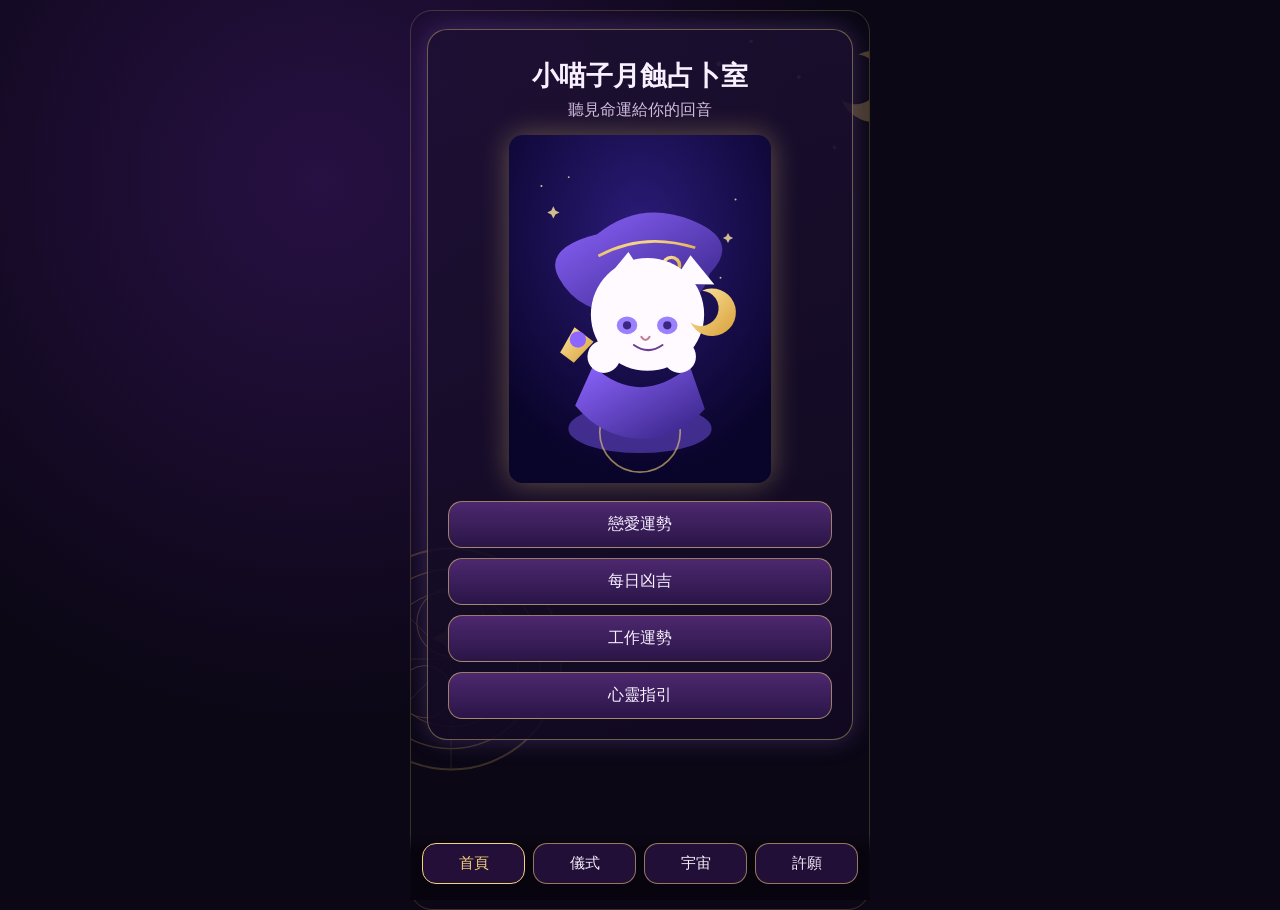
<file: index.html>
<!doctype html>
<html lang="zh-Hant">
  <head>
    <meta charset="UTF-8" />
    <meta name="viewport" content="width=device-width, initial-scale=1.0" />
    <title>小喵子月蝕占卜室</title>
    <meta name="description" content="小喵子月蝕占卜室｜聽見命運給你的回音" />
    <link rel="icon" type="image/svg+xml" href="assets/favicon.svg" />
    <link rel="stylesheet" href="styles.css" />
  </head>
  <body>
    <div class="app-shell">
      <img class="bg-moon" src="assets/moon-stars.svg" alt="月亮星光背景" />
      <img class="bg-circle" src="assets/magic-circle.svg" alt="魔法陣背景" />

      <main id="app" class="screen-wrap"></main>

      <nav class="bottom-nav">
        <button data-nav="home" class="nav-btn active">首頁</button>
        <button data-nav="ritual" class="nav-btn">儀式</button>
        <button data-nav="cosmos" class="nav-btn">宇宙</button>
        <button data-nav="wish" class="nav-btn">許願</button>
      </nav>
    </div>

    <div id="wish-modal" class="modal hidden" role="dialog" aria-modal="true" aria-labelledby="wish-title">
      <div class="modal-card">
        <h3 id="wish-title">願望已送出</h3>
        <p>今夜的月光會替你保存心願。你可以把它藏在心裡，也可以帶著它慢慢往前走。</p>
        <button id="close-wish" class="primary-btn">收下祝福</button>
      </div>
    </div>

    <script src="script.js"></script>
  </body>
</html>
</file>
<file: styles.css>
:root {
  --bg: #0b0715;
  --panel: rgba(30, 17, 52, 0.78);
  --panel-2: rgba(18, 10, 34, 0.9);
  --gold: #f3d47a;
  --gold-2: #c9a03e;
  --text: #f8f0ff;
  --muted: #d2bddf;
  --accent: #b07dff;
}
* { box-sizing: border-box; }
body {
  margin: 0;
  min-height: 100vh;
  font-family: "Noto Sans TC", "PingFang TC", "Microsoft JhengHei", sans-serif;
  color: var(--text);
  background: radial-gradient(circle at 25% 20%, #271043, var(--bg) 45%), #06030d;
}
.app-shell {
  max-width: 460px;
  min-height: 100vh;
  margin: 0 auto;
  position: relative;
  padding: 18px 16px 92px;
  overflow: hidden;
}
.bg-moon,.bg-circle{position:absolute;pointer-events:none;opacity:.25}
.bg-moon{top:10px;right:-50px;width:250px}
.bg-circle{bottom:120px;left:-90px;width:260px}
.screen-wrap { position: relative; z-index: 2; }
.card {
  background: linear-gradient(165deg, var(--panel), var(--panel-2));
  border: 1px solid rgba(243, 212, 122, 0.4);
  border-radius: 20px;
  padding: 20px;
  box-shadow: 0 0 24px rgba(176, 125, 255, 0.25);
}
.title { font-size: 1.7rem; margin: 8px 0 6px; text-align: center; }
.subtitle { text-align: center; color: var(--muted); margin: 0 0 14px; }
.emblem { width: 68%; display: block; margin: 8px auto 18px; filter: drop-shadow(0 0 14px rgba(243,212,122,.35)); }
.grid { display: grid; gap: 10px; }
.primary-btn,.option-btn,.nav-btn {
  border: 1px solid rgba(243, 212, 122, 0.55);
  background: linear-gradient(180deg, #4d286f, #2a1547);
  color: var(--text);
  border-radius: 14px;
  padding: 12px 14px;
  font-size: 1rem;
}
.primary-btn:active,.option-btn:active,.nav-btn:active { transform: translateY(1px) scale(0.995); }
.primary-btn:hover,.option-btn:hover,.nav-btn:hover { box-shadow: 0 0 18px rgba(243,212,122,.3); }
.small { font-size: .9rem; color: var(--muted); }
.bottom-nav {
  position: fixed;
  left: 50%; transform: translateX(-50%);
  bottom: 0; width: min(460px, 100%);
  display: grid; grid-template-columns: repeat(4, 1fr);
  gap: 8px; padding: 10px 12px 16px;
  background: linear-gradient(180deg, transparent, rgba(8,4,14,.95) 30%);
}
.nav-btn { padding: 10px 6px; font-size: .92rem; background: rgba(38,17,62,.9); }
.nav-btn.active { border-color: var(--gold); color: var(--gold); }
.ritual-wrap { text-align: center; }
.hold-area { margin: 18px auto 8px; width: 220px; height: 220px; position: relative; }
.hold-ring {
  width: 220px; height: 220px; border-radius: 50%;
  background: conic-gradient(var(--gold) calc(var(--progress, 0) * 1%), rgba(255,255,255,.08) 0);
  display: grid; place-items: center;
  box-shadow: 0 0 24px rgba(176,125,255,.25);
}
.hold-btn {
  width: 184px; height: 184px; border-radius: 50%; border: 0;
  background: radial-gradient(circle, rgba(90,46,140,.95), rgba(28,12,48,.95));
  display: grid; place-items: center;
}
.hold-btn img { width: 70px; }
.progress-text { margin-top: 6px; color: var(--gold); }
.result-badge { display: inline-block; background: rgba(243,212,122,.15); color: var(--gold); padding: 4px 10px; border-radius: 999px; font-size:.85rem }
.result-title { font-size: 1.35rem; margin: 8px 0; }
.result-energy { font-weight: 700; color: var(--accent); margin-bottom: 10px; }
.result-section p { margin: 5px 0 10px; color: #f0e3ff; }
.modal { position: fixed; inset: 0; background: rgba(7,3,14,.72); display: grid; place-items: center; z-index: 9; }
.hidden { display: none; }
.modal-card { width: min(90%, 360px); }
@media (min-width: 600px) { .app-shell { margin-top: 10px; border-radius: 22px; border: 1px solid rgba(243,212,122,.2); } }
</file>
